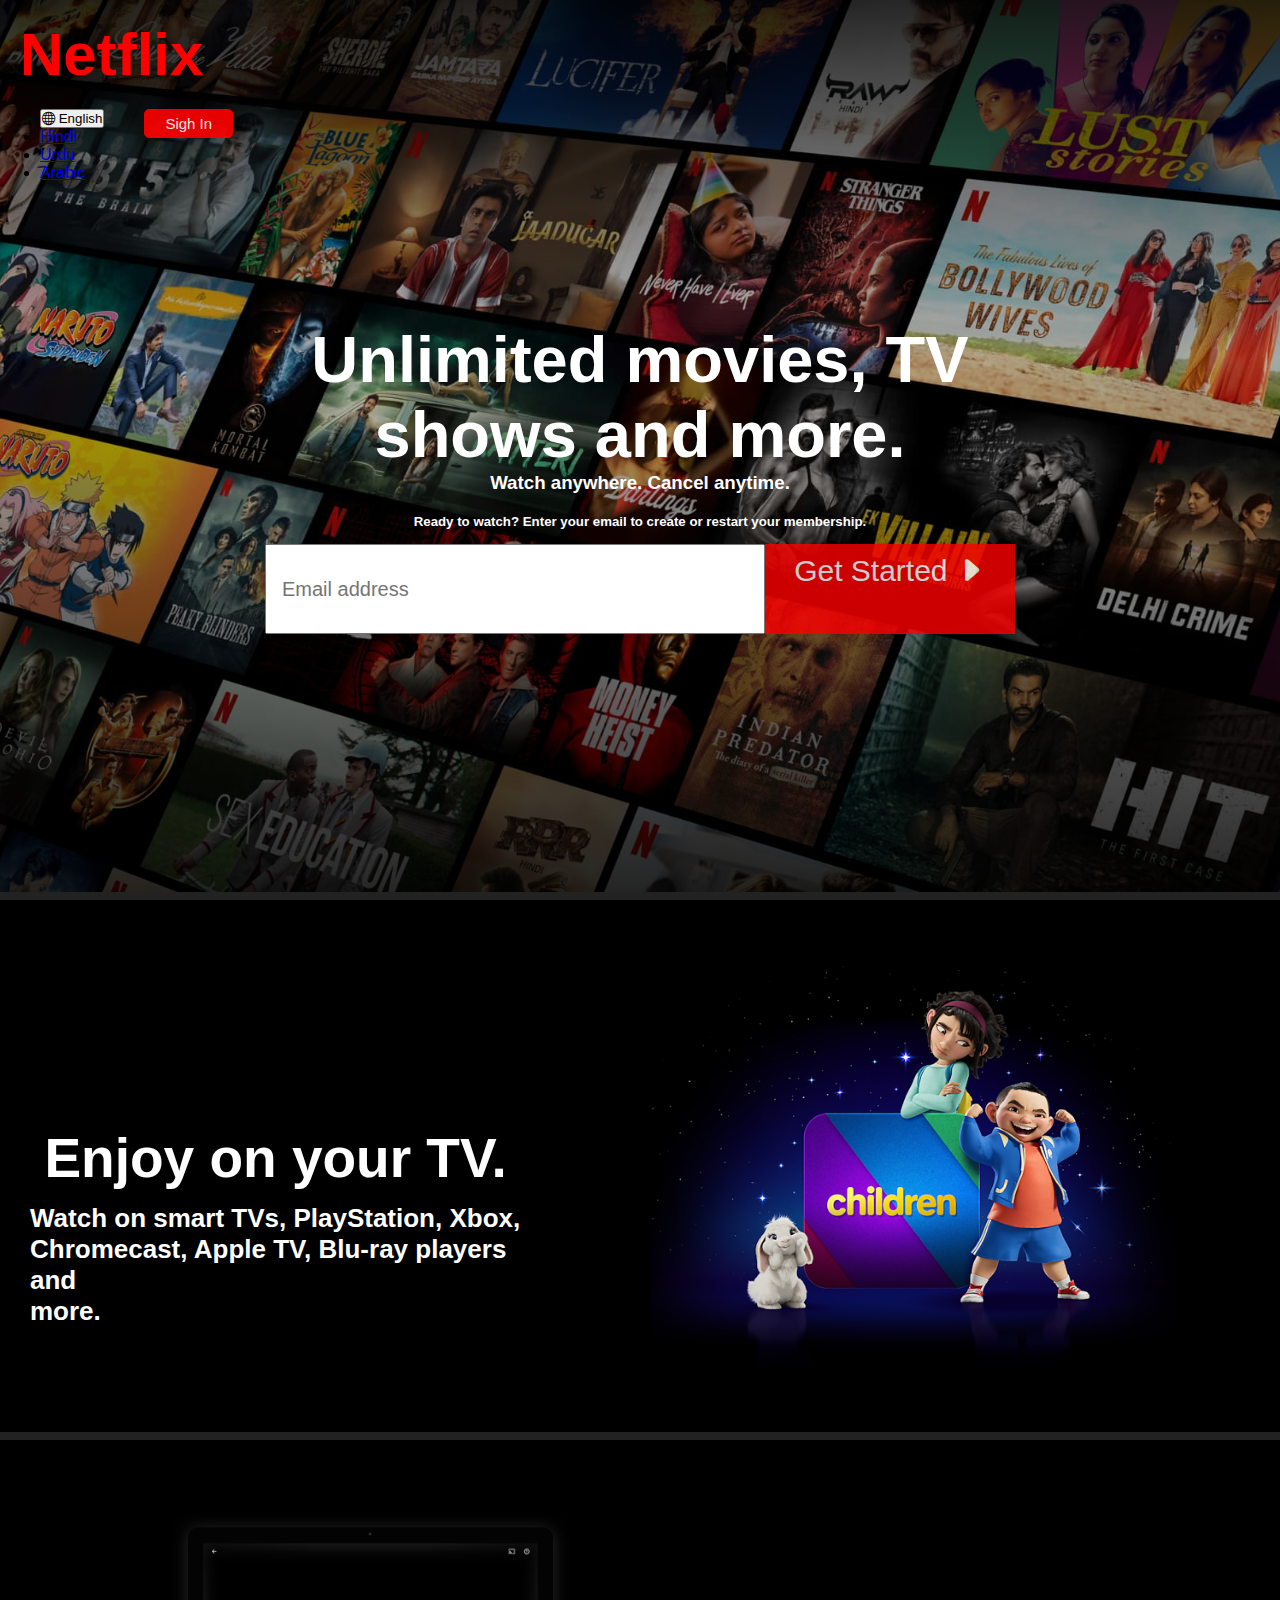
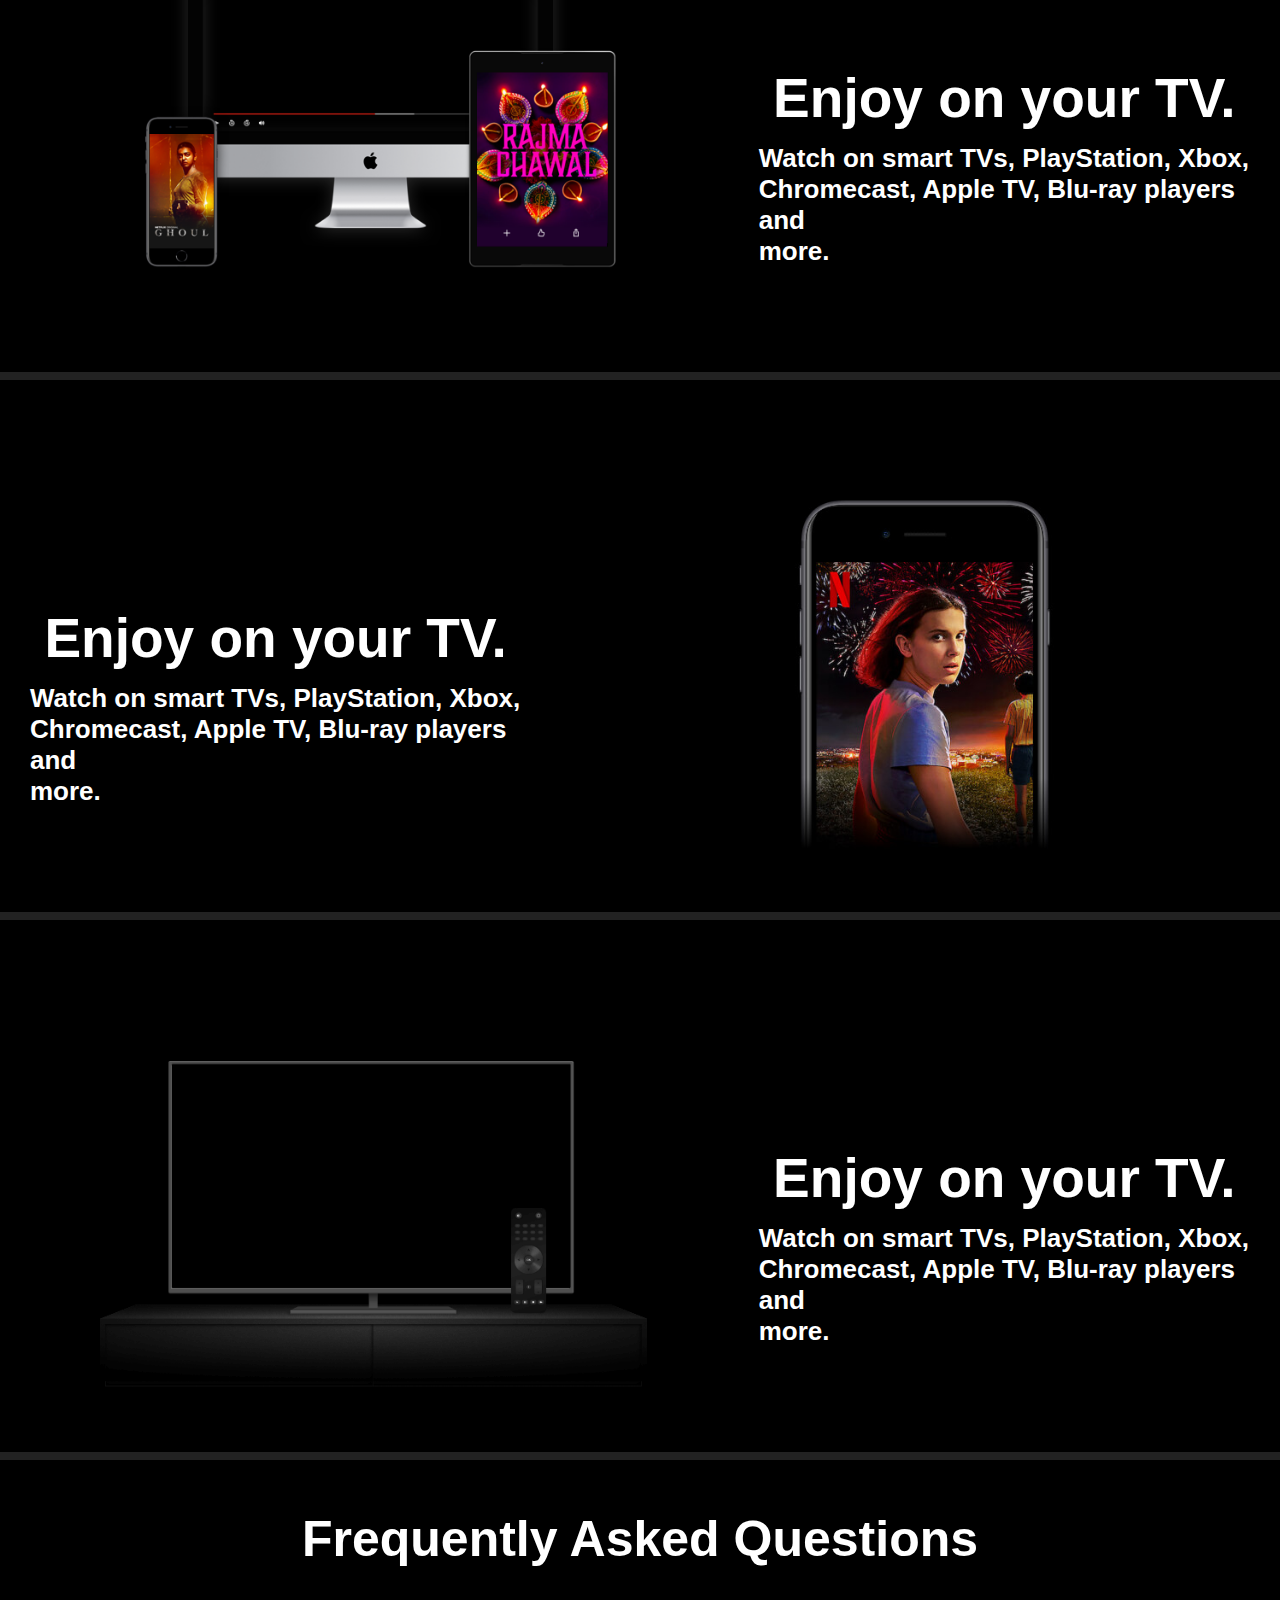
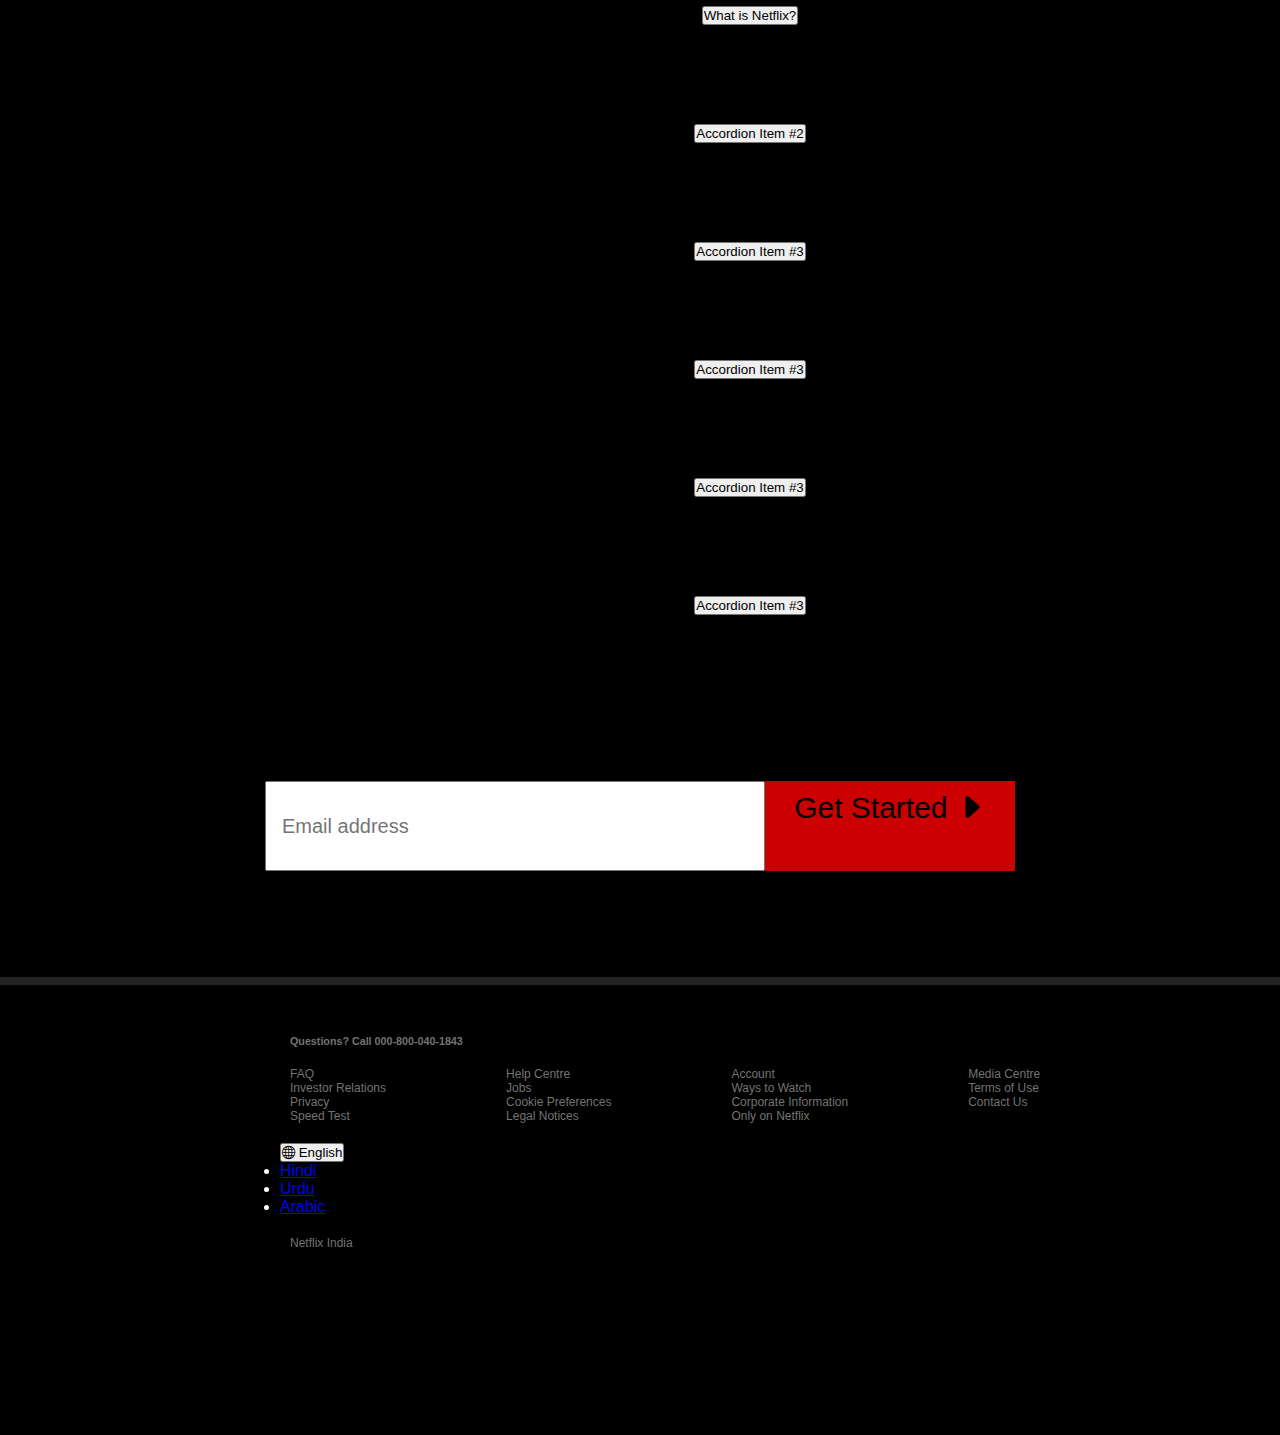
<file: index.html>
<!DOCTYPE html>
<html lang="en">
  <head>
    <!-- Required meta tags -->
    <meta charset="utf-8" />
    <meta name="viewport" content="width=device-width, initial-scale=1" />

    <!-- Bootstrap CSS -->
    <link
      href="https://cdn.jsdelivr.net/npm/bootstrap@5.0.2/dist/css/bootstrap.min.css"
      rel="stylesheet"
      integrity="sha384-EVSTQN3/azprG1Anm3QDgpJLIm9Nao0Yz1ztcQTwFspd3yD65VohhpuuCOmLASjC"
      crossorigin="anonymous"
    />

    <!-- Bootstrap icon CDN -->
    <link
      rel="stylesheet"
      href="https://cdn.jsdelivr.net/npm/bootstrap-icons@1.9.1/font/bootstrap-icons.css"
    />

    <!-- Styling CSS -->
    <link rel="stylesheet" href="/style.css" />

    <title>Netflix</title>
  </head>
  <body>
    <div class="header">
      <div>
        <nav class="navbar">
          <div id="logo">
            <h2>Netflix</h2>
          </div>

          <div class="left-navbar">
            <div class="dropdown">
              <button
                class="btn btn-success dropdown-toggle"
                type="button"
                id="dropdownMenuButton1"
                data-bs-toggle="dropdown"
                aria-expanded="false"
              >
                <i class="bi bi-globe"></i> English
              </button>
              <ul class="dropdown-menu" aria-labelledby="dropdownMenuButton1">
                <li><a class="dropdown-item" href="#">Hindi</a></li>
                <li><a class="dropdown-item" href="#">Urdu</a></li>
                <li><a class="dropdown-item" href="#">Arabic</a></li>
              </ul>
            </div>

            <div>
              <button type="submit" class="button">Sigh In</button>
            </div>
          </div>
        </nav>

        <!-- this is heading center -->

        <div class="header-center">
          <div>
            <h1>
              Unlimited movies, TV <br />
              shows and more.
            </h1>
            <h3>Watch anywhere. Cancel anytime.</h3>
            <h5>
              Ready to watch? Enter your email to create or restart your
              membership.
            </h5>
          </div>

          <div class="search-box">
            <div>
              <input
                type="email"
                id="search"
                placeholder="Email address"
                required
              />
            </div>
            <div class="start-button">
              <p>Get Started <i class="bi bi-caret-right-fill"></i></p>
            </div>
          </div>
        </div>
      </div>
    </div>

    <!-- section 1 -->

    <div>
      <div class="section-1">
        <div class="section-1-text">
          <h1>Enjoy on your TV.</h1>
          <h3>
            Watch on smart TVs, PlayStation, Xbox, <br />
            Chromecast, Apple TV, Blu-ray players and <br />
            more.
          </h3>
        </div>

        <div class="section-1-image">
          <img
            src="/Image/AAAABYjXrxZKtrzxQRVQNn2aIByoomnlbXmJ-uBy7du8a5Si3xqIsgerTlwJZG1vMpqer2kvcILy0UJQnjfRUQ5cEr7gQlYqXfxUg7bz.png"
            class="image-1"
          />
        </div>
      </div>
    </div>

    <!-- section-2 -->

    <div>
      <div class="section-1">
        <div class="section-1-image">
          <img src="/Image/device-pile-in.png" class="image-1" />
        </div>

        <div class="section-1-text">
          <h1>Enjoy on your TV.</h1>
          <h3>
            Watch on smart TVs, PlayStation, Xbox, <br />
            Chromecast, Apple TV, Blu-ray players and <br />
            more.
          </h3>
        </div>
      </div>
    </div>

    <!-- section-3 -->

    <div>
      <div class="section-1">
        <div class="section-1-text">
          <h1>Enjoy on your TV.</h1>
          <h3>
            Watch on smart TVs, PlayStation, Xbox, <br />
            Chromecast, Apple TV, Blu-ray players and <br />
            more.
          </h3>
        </div>

        <div class="section-1-image">
          <img src="/Image/mobile-0819.jpg" class="image-1" />
        </div>
      </div>
    </div>

    <!-- section-4 -->

    <div>
      <div class="section-1">
        <div class="section-1-image">
          <img src="/Image/tv.png" class="image-1" />
        </div>

        <div class="section-1-text">
          <h1>Enjoy on your TV.</h1>
          <h3>
            Watch on smart TVs, PlayStation, Xbox, <br />
            Chromecast, Apple TV, Blu-ray players and <br />
            more.
          </h3>
        </div>
      </div>
    </div>

    <!-- Accordance -->

    <div class="Questions">
        <div>
            <h1>Frequently Asked Questions</h1>
        </div>

        <div class="accordion" id="accordionExample">
            <div class="accordion-item">
              <h2 class="accordion-header" id="headingOne">
                <button class="accordion-button" type="button" data-bs-toggle="collapse" data-bs-target="#collapseOne" aria-expanded="true" aria-controls="collapseOne">
                  What is Netflix?
                </button>
              </h2>
              <div id="collapseOne" class="accordion-collapse collapse show" aria-labelledby="headingOne" data-bs-parent="#accordionExample">
                <div class="accordion-body">
                    Netflix is a streaming service that offers a wide variety of award-winning TV shows, movies, anime, documentaries and more – on thousands of internet-connected devices.<br><br>

                    You can watch as much as you want, whenever you want, without a single ad – all for one low monthly price. There's always something new to discover, and new TV shows and movies are added every week!
                </div>
              </div>
            </div>
            <div class="accordion-item">
              <h2 class="accordion-header" id="headingTwo">
                <button class="accordion-button collapsed" type="button" data-bs-toggle="collapse" data-bs-target="#collapseTwo" aria-expanded="false" aria-controls="collapseTwo">
                  Accordion Item #2
                </button>
              </h2>
              <div id="collapseTwo" class="accordion-collapse collapse" aria-labelledby="headingTwo" data-bs-parent="#accordionExample">
                <div class="accordion-body">
                  <strong>This is the second item's accordion body.</strong> It is hidden by default, until the collapse plugin adds the appropriate classes that we use to style each element. These classes control the overall appearance, as well as the showing and hiding via CSS transitions. You can modify any of this with custom CSS or overriding our default variables. It's also worth noting that just about any HTML can go within the <code>.accordion-body</code>, though the transition does limit overflow.
                </div>
              </div>
            </div>
            <div class="accordion-item">
              <h2 class="accordion-header" id="headingThree">
                <button class="accordion-button collapsed" type="button" data-bs-toggle="collapse" data-bs-target="#collapseThree" aria-expanded="false" aria-controls="collapseThree">
                  Accordion Item #3
                </button>
              </h2>
              <div id="collapseThree" class="accordion-collapse collapse" aria-labelledby="headingThree" data-bs-parent="#accordionExample">
                <div class="accordion-body">
                  <strong>This is the third item's accordion body.</strong> It is hidden by default, until the collapse plugin adds the appropriate classes that we use to style each element. These classes control the overall appearance, as well as the showing and hiding via CSS transitions. You can modify any of this with custom CSS or overriding our default variables. It's also worth noting that just about any HTML can go within the <code>.accordion-body</code>, though the transition does limit overflow.
                </div>
              </div>
            </div>
            <div class="accordion-item">
                <h2 class="accordion-header" id="headingThree">
                  <button class="accordion-button collapsed" type="button" data-bs-toggle="collapse" data-bs-target="#collapseThree" aria-expanded="false" aria-controls="collapseThree">
                    Accordion Item #3
                  </button>
                </h2>
                <div id="collapseThree" class="accordion-collapse collapse" aria-labelledby="headingThree" data-bs-parent="#accordionExample">
                  <div class="accordion-body">
                    <strong>This is the third item's accordion body.</strong> It is hidden by default, until the collapse plugin adds the appropriate classes that we use to style each element. These classes control the overall appearance, as well as the showing and hiding via CSS transitions. You can modify any of this with custom CSS or overriding our default variables. It's also worth noting that just about any HTML can go within the <code>.accordion-body</code>, though the transition does limit overflow.
                  </div>
                </div>
              </div>
              <div class="accordion-item">
                <h2 class="accordion-header" id="headingThree">
                  <button class="accordion-button collapsed" type="button" data-bs-toggle="collapse" data-bs-target="#collapseThree" aria-expanded="false" aria-controls="collapseThree">
                    Accordion Item #3
                  </button>
                </h2>
                <div id="collapseThree" class="accordion-collapse collapse" aria-labelledby="headingThree" data-bs-parent="#accordionExample">
                  <div class="accordion-body">
                    <strong>This is the third item's accordion body.</strong> It is hidden by default, until the collapse plugin adds the appropriate classes that we use to style each element. These classes control the overall appearance, as well as the showing and hiding via CSS transitions. You can modify any of this with custom CSS or overriding our default variables. It's also worth noting that just about any HTML can go within the <code>.accordion-body</code>, though the transition does limit overflow.
                  </div>
                </div>
              </div>
              <div class="accordion-item">
                <h2 class="accordion-header" id="headingThree">
                  <button class="accordion-button collapsed" type="button" data-bs-toggle="collapse" data-bs-target="#collapseThree" aria-expanded="false" aria-controls="collapseThree">
                    Accordion Item #3
                  </button>
                </h2>
                <div id="collapseThree" class="accordion-collapse collapse" aria-labelledby="headingThree" data-bs-parent="#accordionExample">
                  <div class="accordion-body">
                    <strong>This is the third item's accordion body.</strong> It is hidden by default, until the collapse plugin adds the appropriate classes that we use to style each element. These classes control the overall appearance, as well as the showing and hiding via CSS transitions. You can modify any of this with custom CSS or overriding our default variables. It's also worth noting that just about any HTML can go within the <code>.accordion-body</code>, though the transition does limit overflow.
                  </div>
                </div>
              </div>
          </div>


          <div class="accordion-search">
            <div>
                <h5>Ready to watch? Enter your email to create or restart your membership.</h5>
            </div>
        
            <div class="search-box">
                <div>
                  <input
                    type="email"
                    id="search"
                    placeholder="Email address"
                    required
                  />
                </div>
                <div class="start-button">
                  <p>Get Started <i class="bi bi-caret-right-fill"></i></p>
                </div>
              </div>
          </div>


    </div>


   <!-- footer -->

        <div class="main-footer">
            <div>
                <h6>Questions? Call <span>000-800-040-1843</span></h6>
            </div>
    
            <div class="footer">
                <div>
                    <p>FAQ</p>
                    <P>Investor Relations</P>
                    <P>Privacy</P>
                    <P>Speed Test</P>
                </div>
    
                <div>
                    <P>Help Centre</P>
                    <P>Jobs</P>
                    <P>Cookie Preferences</P>
                    <P>Legal Notices</P>
                </div>
    
                <div>
                    <P>Account</P>
                    <P>Ways to Watch</P>
                    <P>Corporate Information</P>
                    <P>Only on Netflix</P>
                </div>
    
                <div>
                    <P>Media Centre</P>
                    <P>Terms of Use</P>
                    <P>Contact Us</P>
                </div>
            </div>


            <div class="footer-language">
                <div class="dropdown">
                    <button
                      class="btn btn-dark dropdown-toggle"
                      type="button"
                      id="dropdownMenuButton1"
                      data-bs-toggle="dropdown"
                      aria-expanded="false"
                    >
                      <i class="bi bi-globe"></i> English
                    </button>
                    <ul class="dropdown-menu" aria-labelledby="dropdownMenuButton1">
                      <li><a class="dropdown-item" href="#">Hindi</a></li>
                      <li><a class="dropdown-item" href="#">Urdu</a></li>
                      <li><a class="dropdown-item" href="#">Arabic</a></li>
                    </ul>
                  </div>
            </div>

            <div class="footer">
                <p>Netflix India</p>
            </div>

        </div>


    <script
      src="https://cdn.jsdelivr.net/npm/bootstrap@5.0.2/dist/js/bootstrap.bundle.min.js"
      integrity="sha384-MrcW6ZMFYlzcLA8Nl+NtUVF0sA7MsXsP1UyJoMp4YLEuNSfAP+JcXn/tWtIaxVXM"
      crossorigin="anonymous"
    ></script>
  </body>
</html>
</file>
<file: style.css>
* {
    margin: 0;
    padding: 0;
    box-sizing: border-box;
    font-family: sans-serif;
}
.header{
    width: 100%;
    height: 100vh;
    background: rgba(0,0,0,.4);
    background-image:  linear-gradient(0deg,rgba(0,0,0,.8) 0,transparent 60%,rgba(0,0,0,.8)), url(/Image/IN-en-20220912-popsignuptwoweeks-perspective_alpha_website_large.jpg);
    background-position: center;
    background-repeat: no-repeat;
    background-size: cover;
    border-bottom: 8px solid #222;
}
#logo{
    font-size: 40px;
    font-weight: bolder;
    font-family: sans-serif;
    color: red;
    padding: 20px;
}
.left-navbar{
    display: flex;
    margin-right: 60px;
}
.dropdown{
    padding: 0px 40px;
}
.button{
    padding: 5px 20px;
    color: white;
    font-size: 15px;
    font-family: sans-serif;
    font-weight: 400;
    border-radius: 5px;
    background-color: red;
    border: 1px solid red;
    opacity: 0.9;
}
.header-center{
    text-align: center;
    color: white;
    margin-top: 140px;
}
.header-center h1{
    font-size: 65px;
    font-weight: bold;
}
.header-center h5{
    padding-top: 20px;
    padding-bottom: 15px;
}
#search{
    width: 500px;
    height: 10vh;
    padding: 15px;
    font-size: 20px;
}
.search-box{
    align-items: center;
    justify-content: center;
    display: flex;
}
.start-button{
    text-align: center;
    height: 10vh;
    width: 250px;
    background-color: red;
    font-size: 30px;
    padding: 10px 25px;
    cursor: pointer;
    opacity: 0.8;
}
.section-1{
    align-items: center;
    justify-content: center;
    width: 100%;
    height: 60vh;
    background-color: black;
    color: white;
    display: flex;
    border-bottom: 8px solid #222;
}
.section-1-text{
    text-align: center;
    padding-top: 120px;
}
.section-1-text h1{
    font-size: 55px;
    font-weight: bolder;
}
.section-1-text h3{
    text-align: left;
    padding-top: 13px;
    margin-left: 30px;
    font-size:  1.625rem;
}
.section-1-image .image-1{
    margin-left: 100px;
    width: 75%;
}
.Questions{
    align-items: center;
    justify-content: center;
    width: 100%;
    height: 125vh;
    padding-top: 50px;
    background-color: black;
    display: inline-block;
    border-bottom: 8px solid #222;
}
.Questions h1{
    text-align: center;
    padding-bottom: 30px;
    font-size: 50px;
    font-weight: bold;
    color: white;
}
.accordion{
    width: 800px;
    text-align: center;
    margin-left: 350px;
}
.accordion-search{
    text-align: center;
    align-items: center;
    justify-content: center;
    padding-top: 50px;
}
.accordion-search h5{
    padding-bottom: 10px;
}
.main-footer{
    width: 100%;
    height: 50vh;
    padding-top: 50px;
    background-color: black;
    color: white;
}
.main-footer h6{
    margin-left: 290px;
    color: #737373;
}
.footer{
    display: flex;
    text-align: left;
    padding: 20px;
    margin-left: 150px;
    
}
.footer p{
    font-size: 12px;
    color: #737373;
    padding-left: 120px;
    align-items: center;
    justify-items: center;
    cursor: pointer;
}
.footer p:hover{
    text-decoration: underline;
}
.main-footer span:hover{
    text-decoration: underline;
    cursor: pointer;
}
.footer-language{
    margin-left: 240px;
}

@media (max-width:1200px) {
    .accordion{
        width: 750px;
        margin-left: 230px;
    }
    .section-1-image .image-1{
        width: 55%;
    }
    .section-1-text h1 h3{
        padding-top: 80px;
        padding-right: 50px;
    }
    .main-footer{
        width: 100%;
        height: 60vh;
        padding-top: 60px;
    }
    .footer{
        padding: 20px;
        margin-left: 150px;
        
    }
    .main-footer h6{
        margin-left: 190px;
        color: #737373;
    }
    .footer p{
        font-size: 12px;
        color: #737373;
        padding-left: 20px;
    }
    .footer-language{
        margin-left: 140px;
    }
}
@media (max-width:768px) {
    .accordion{
        width: 550px;
        margin-left: 130px;
    }
    .header-center h1{
        font-size: 45px;
    }
    .header-center h5{
        font-size: 23px;
        padding-bottom: 10px;
    }
    #search{
        height: 9vh;
        padding: 15px;
        font-size: 18px;
    }
    .search-box{
        display: inline-block;
    }
    .start-button{
        margin-top: 20px;
        margin-left: 150px;
        height: 6vh;
        width: 180px;
        font-size: 16px;
        padding: 5px 5px;
    }
    .section-1{
        align-items: center;
        justify-content: center;
        padding-top: 20px;
        text-align: center;
        height: 140vh;
        display: inline-block;
    }
    .section-1-text{
        padding-top: 30px;
    }
    .section-1-text h1{
        font-size: 45px;
    }
    .section-1-text h3{
        text-align: center;
        padding-top:10px;
        margin-left: 30px;
        font-size:  1.625rem;
    }
    .section-1-image .image-1{
        margin-left: 10px;
        width: 85%;
    }
    .Questions h1{
        text-align: center;
        padding-bottom: 10px;
        font-size: 38px;
    }
    .main-footer{
        width: 100%;
        height: 60vh;
        padding-top: 60px;
    }
    .main-footer h6{
        margin-left: 90px;
        color: #737373;
    }
    .footer{
        display: flex;
        text-align: left;
        padding: 20px;
        margin-left: 30px;
        
    }
    .footer p{
        font-size: 12px;
        color: #737373;
        padding-left: 40px;
        align-items: center;
        justify-items: center;
        cursor: pointer;
    }
    .footer-language{
        margin-left: 50px;
    }
    .accordion-search h5{
        color: white;
        font-size: 26px;
    }
}
@media (max-width:425px) {
    .accordion{
        width: 350px;
        margin-left: 30px;
    }
    .accordion-search h5{
      font-size: 16px;
    }
    #search{
        width: 400px;
        height: 8vh;
        padding: 10px;
        font-size: 14px;
    }
    .header-center{
        margin-top: 60px;
    }
    .left-navbar{
        margin-right: 15px;
    }
    .header-center h1{
        font-size: 30px;
    }
    .header-center h5{
        padding-top: 10px;
        padding-bottom: 5px;
    }
    .section-1{
        padding-top: 20px;
        height: 80vh;
    }
    .main-footer{
        width: 100%;
        height: 60vh;
        padding-top: 40px;
    }
    .main-footer h6{
        margin-left: 20px;
    }
    .footer{
        padding: 10px;
        margin-left: -30px;
        margin-top: 20px;
    }
    .footer-language{
        margin-left: -20px;
    }
    .start-button{
        margin-top: 20px;
        margin-left: 100px;
        height: 6vh;
        width: 180px;
        font-size: 16px;
        padding: 5px 5px;
    }
    .section-1-text h1{
        font-size: 35px;
    }
    .section-1-text h3{
        text-align: center;
        padding-top:10px;
        margin-left: 30px;
        font-size:  17px;
    }
    
}
</file>
